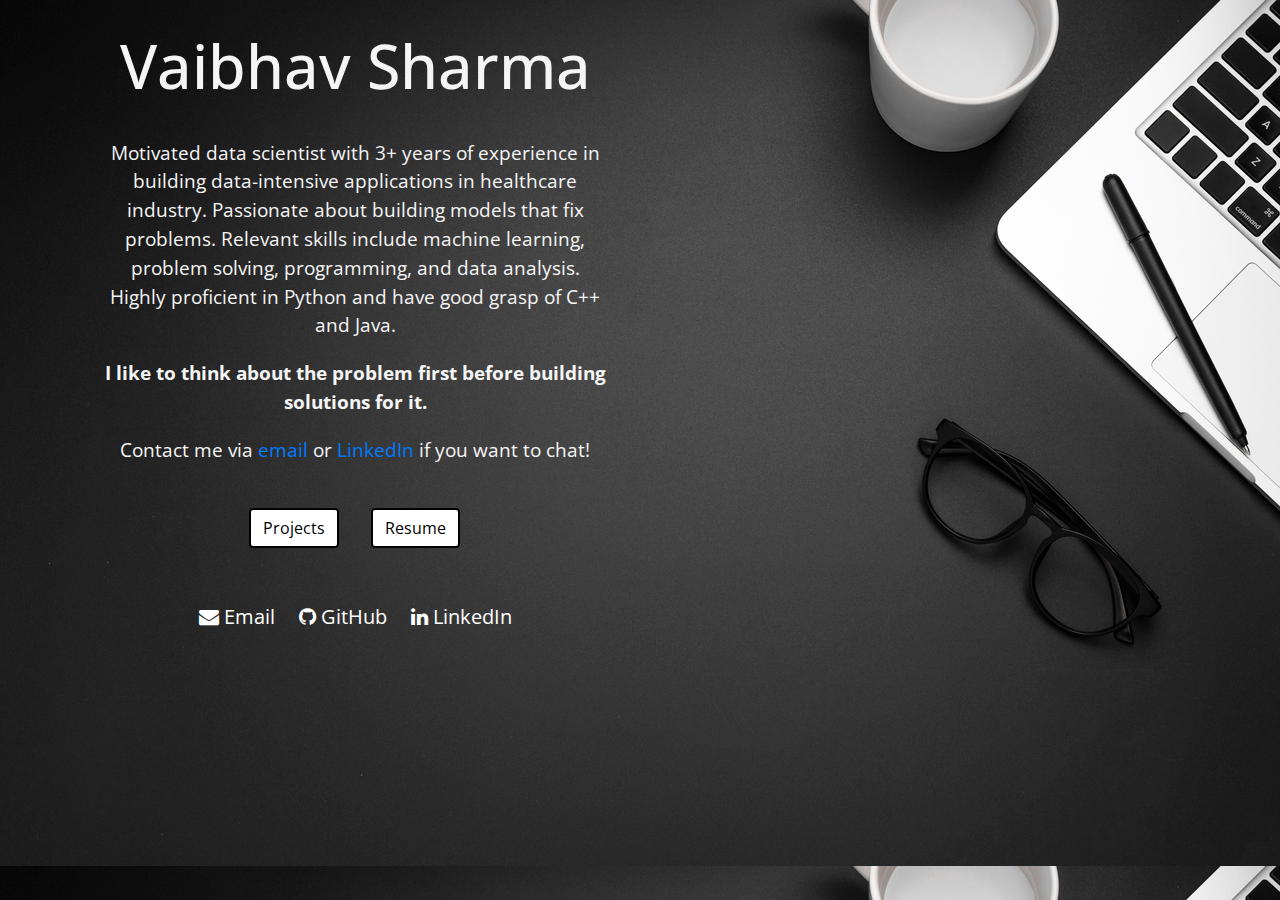
<file: index.html>
<!doctype html>
<html lang="en">

<head>
   <meta charset="utf-8">
   <title>Vaibhav Sharma's Protfolio</title>
   <meta name="title" content="Vaibhav Sharma's Protfolio">
   <!--<meta name="description" content="Software, Machine Learning, Data Science">-->
   <meta property="og:type" content="website">
   <meta property="og:url" content="https://vaibhavs825.github.io/">
   <link rel="shortcut icon" href="images/favicon.ico">

   <link rel="stylesheet" href="https://cdnjs.cloudflare.com/ajax/libs/font-awesome/4.7.0/css/font-awesome.css">
   <link rel="stylesheet" href="https://cdnjs.cloudflare.com/ajax/libs/twitter-bootstrap/4.0.0/css/bootstrap.css">
   <link rel="stylesheet" href="style.css">
</head>

<body>
   <div class="container">
      <div class="row">
            <div class="sidebar col col-lg-6">
                <h1>Vaibhav Sharma</h1>
                <div class="about">
                <p>Motivated data scientist with 3+ years of experience in building data-intensive applications in healthcare industry. Passionate about building models that fix problems. Relevant skills include machine learning, problem solving, programming, and data analysis. Highly proficient in Python and have good grasp of C++ and Java.
                </p>
                <p><b>I like to think about the problem first before building solutions for it.</b></p>
                <p> Contact me via <a href="mailto:vaibhav825@gmail.com" target="_blank">email</a> or <a href="http://www.linkedin.com/in/vaibhavs825/" target="_blank">LinkedIn</a> if you want to chat! </p>
                </div>

                <div class="container buttons-section">
                    <div class="row buttons-section">
                        <div class="col col-lg-3 col-md-3 col-sm-3 col-xs-12">
                            <a id="projects" class="btn" href="project.html">Projects</a>
                        </div>
                        <div class="col col-lg-3 col-md-3 col-sm-3 col-xs-12">
                            <a id="resume" class="btn" href="Vaibhav Resume.pdf">Resume</a>
                        </div>
                    </div>
                </div>

                <div class="icons-social">
                    <a target="_blank" href="mailto:vaibhav825@gmail.com"><i class="fa fa-envelope"></i> Email</a>
                    <a target="_blank" href="http://www.github.com/vaibhavs825""><i class="fa fa-github"></i> GitHub</a>
                    <a target="_blank" href="http://www.linkedin.com/in/vaibhavs825/"><i class="fa fa-linkedin"></i>
                        LinkedIn</a>
                    <br>
                </div>
            </div>
         <!-- <div class="col col-lg-5 offset-1 d-none d-lg-block">
            <img name="image" class="large-img" src="images/blacklines1jitesh.jpg">
         </div>
         <div class="col col-lg-5 d-lg-none">
            <img name="image" class="small-img" src="images/blacklines1jitesh.jpg">
         </div> -->
      </div>
   </div>
</body>

</html>
</file>
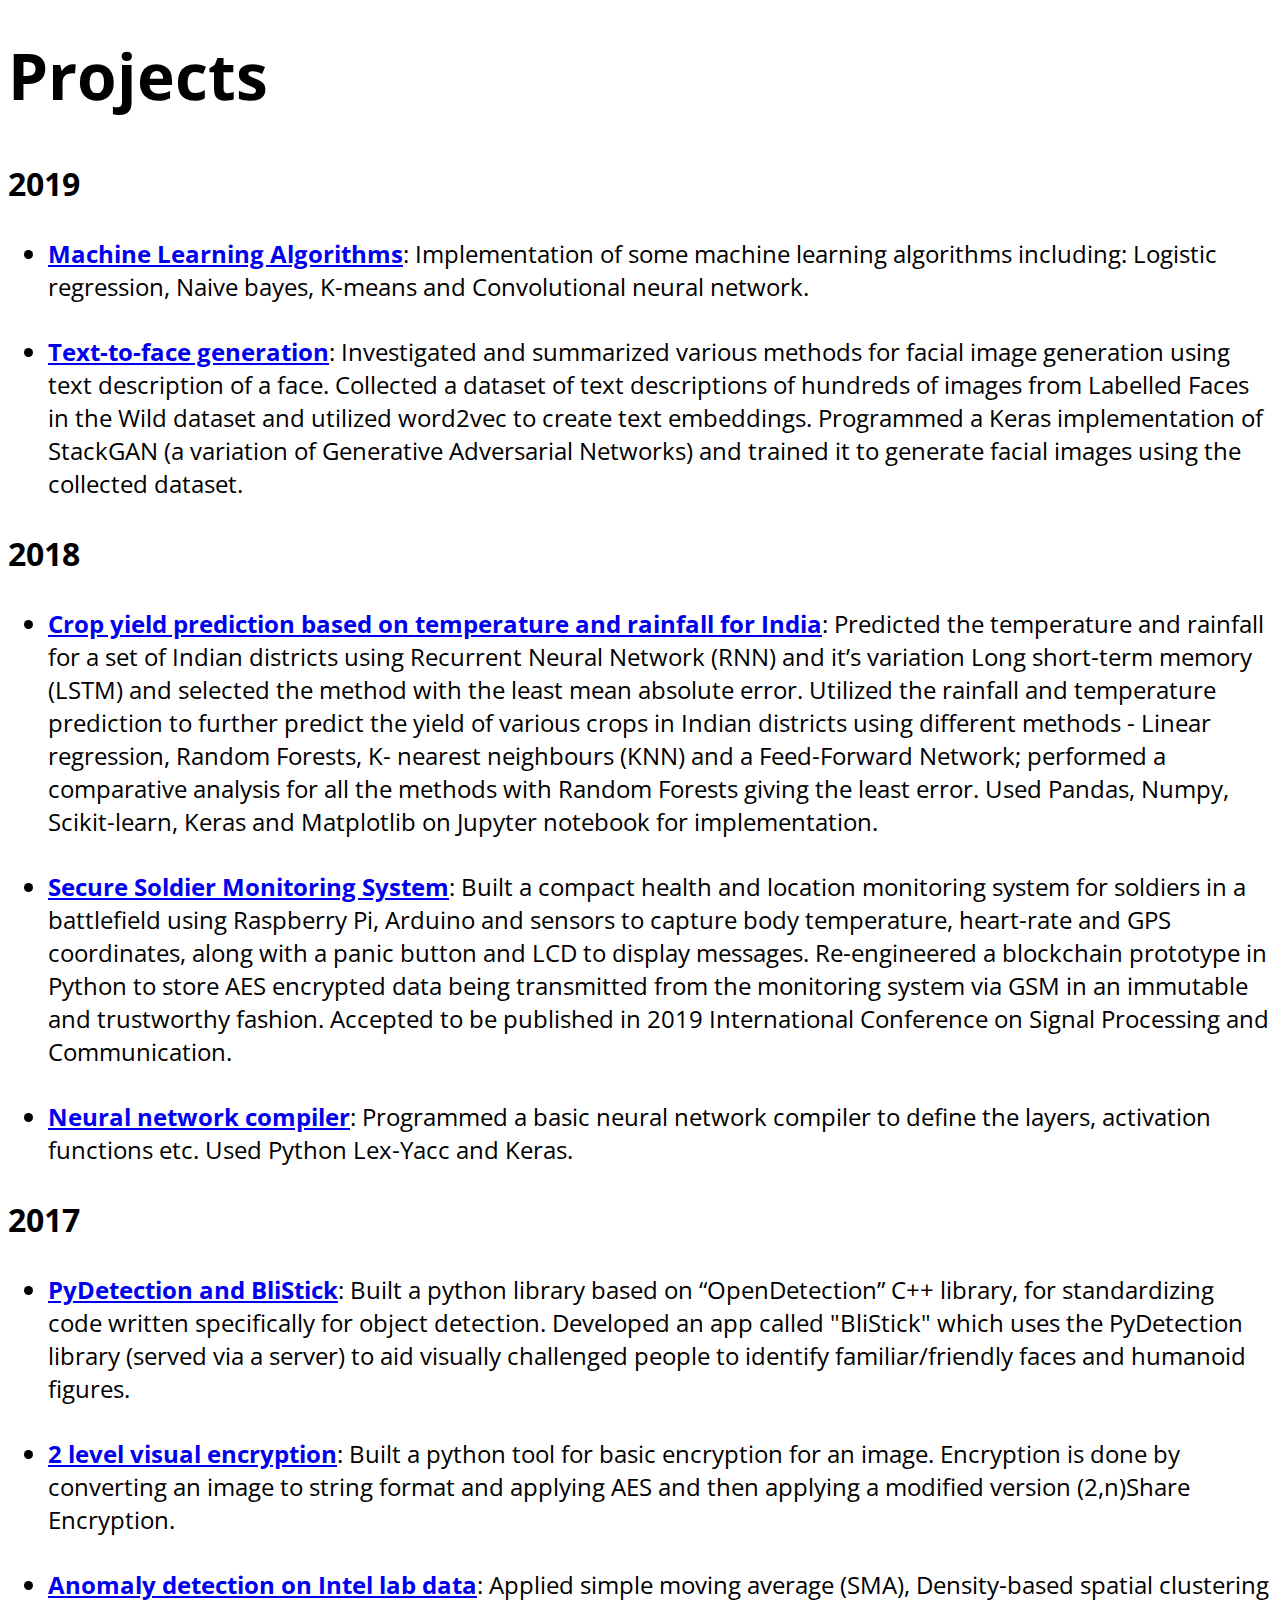
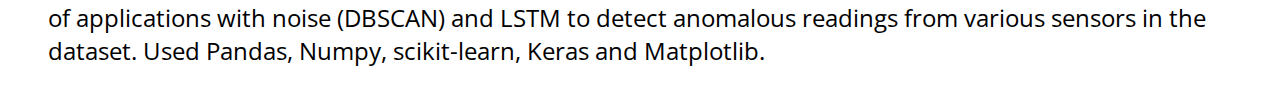
<file: project.html>
<!DOCTYPE html>
<html>

<head>
  <link rel="stylesheet" href="projects.css">
</head>

<body>
  <div class="container">
    <h1>Projects</h1>
    <h2>2019</h2>
    <ul>
     <li><strong><a href="https://github.com/jiteshpabla/machine-learning-algorithms">Machine Learning Algorithms</a></strong>: Implementation of some machine learning algorithms including: Logistic regression, Naive bayes, K-means and Convolutional neural network.
</li>
      <li><strong><a href="https://github.com/jiteshpabla/face-generation-using-text">Text-to-face generation</a></strong>: Investigated and summarized various methods for facial image generation using text description of a face. Collected a dataset of text
        descriptions of hundreds of images from Labelled Faces in the Wild dataset and utilized word2vec to create text embeddings. Programmed a Keras implementation of StackGAN (a variation of Generative Adversarial Networks) and trained it to generate
        facial images using the collected dataset.
      </li>
    </ul>
    <h2>2018</h2>
    <ul>
      <li><strong><a href="https://github.com/jiteshpabla/crop_yield_prediction">Crop yield prediction based on temperature and rainfall for India</a></strong>: Predicted the temperature and rainfall for a set of Indian districts using Recurrent Neural Network (RNN) and it’s variation Long short-term memory (LSTM) and selected the method with the least mean absolute error.
      Utilized the rainfall and temperature prediction to further predict the yield of various crops in Indian districts using different methods - Linear regression, Random Forests, K- nearest neighbours (KNN) and a Feed-Forward Network; performed a comparative analysis for all the methods with Random Forests giving the least error.
      Used Pandas, Numpy, Scikit-learn, Keras and Matplotlib on Jupyter notebook for implementation.
      </li>

      <li><strong><a href="https://github.com/jiteshpabla/secure-soldier-monitoring">Secure Soldier Monitoring System</a></strong>: Built a compact health and location monitoring system for soldiers in a battlefield using Raspberry Pi, Arduino and sensors
        to capture body temperature, heart-rate and GPS coordinates, along with a panic button and LCD to display messages. Re-engineered a blockchain prototype in Python to store AES encrypted data being transmitted from the monitoring system via GSM
        in an immutable and trustworthy fashion. Accepted to be published in 2019 International Conference on Signal Processing and Communication.
      </li>
      <li><strong><a href="https://github.com/jiteshpabla/basic-neural-net-compiler">Neural network compiler</a></strong>: Programmed a basic neural network compiler to define the layers, activation functions etc. Used Python Lex-Yacc and Keras.
      </li>
    </ul>
    <h2>2017</h2>
    <ul>
      <li><strong><a href="https://github.com/jiteshpabla/PyDetection-and-BliStick">PyDetection and BliStick</a></strong>: Built a python library based on “OpenDetection” C++ library, for standardizing code written specifically for object detection. Developed
        an app called "BliStick" which uses the PyDetection library (served via a server) to aid visually challenged people to identify familiar/friendly faces and humanoid figures.
      </li>
      <li><strong><a href="https://github.com/jiteshpabla/Image-Encryption-using-AES-and-Shuffing">2 level visual encryption</a></strong>: Built a python tool for basic encryption for an image. Encryption is done by converting an image to string format and
        applying AES and then applying a modified version (2,n)Share Encryption.
      </li>
      <li><strong><a href="https://github.com/jiteshpabla/anomaly-detection">Anomaly detection on Intel lab data</a></strong>: Applied simple moving average (SMA), Density-based spatial clustering of applications with noise (DBSCAN) and LSTM to detect anomalous
        readings from various sensors in the dataset. Used Pandas, Numpy, scikit-learn, Keras and Matplotlib.

      </li>
    </ul>
</body>

</html>
</file>
<file: style.css>
@import url("https://fonts.googleapis.com/css?family=Open+Sans");

body {
   font-family: "Open Sans", sans-serif;
   color: whitesmoke;
   background-image: url(bg1.jpg) ;
}

img {
   display: flex;
   align-items: center;
}

.buttons-section {
   align-items: center;
   justify-content: center;
   margin: 0.8em;
}

.sidebar {
   height: 96%;
   text-align: center;
   display: flex;
   flex-direction: column;
   align-items: center;
   justify-content: center;
}

.sidebar > h1 {
   font-size: 3.8em;
   margin-top: 0.5em;
}

.about > p {
   margin: 1em;
   font-size: 1.2em;
}

.about {
   margin: 0.5em 0;
}

.btn
{
  color: black;
  background-color: white;
  border: 2px solid black;
  margin-bottom: 1.8em;
  margin-top: -0.6em;

}
.btn:hover
{
  background-color: black;
  color: white;
  transition: all 0.2s ease-in-out;
}

.icons-social a {
   padding: 0.5em;
   font-size: 1.25em;
}

.icons-social a {
   color: white;
   transition: all 0.2s ease-in-out;
}

.icons-social a:hover,
span.md {
   /*-webkit-text-stroke-width: 1.4px;*/
   -webkit-text-stroke-color: black;
}

@media only screen and (min-width: 400px){
    .row {
        font-size: 1.75em;
    }
}

@media only screen and (min-width: 1024px) {
   .row {
      font-size: 1em;
   }
}
</file>
<file: projects.css>
@import url("https://fonts.googleapis.com/css?family=Open+Sans");

body {
  font-family: "Open Sans", sans-serif;
}

h1 {
  font-size: 4em;
  margin-top: 0.5em;
}

h2 {
  font-size: 2em;
}

.container li {
  font-size: 1.5rem;
  margin: 2rem 0;
}
</file>
